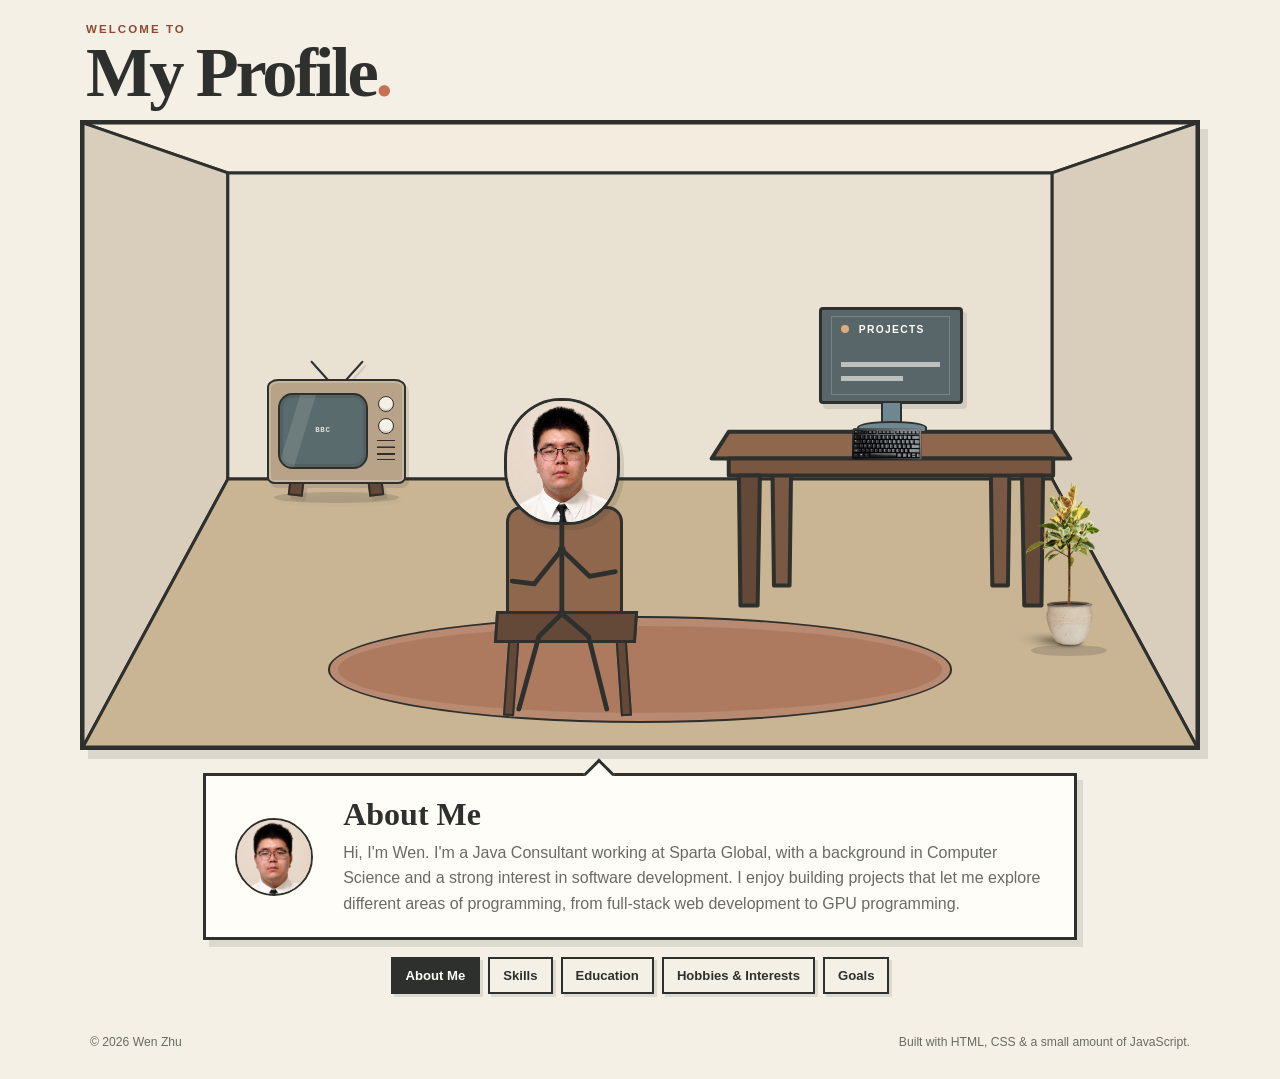
<file: index.html>
<!DOCTYPE html>
<html lang="en">
<head>
    <meta charset="UTF-8">
    <meta name="viewport" content="width=device-width, initial-scale=1.0">
    <meta name="author" content="Wen Zhu">
    <meta name="description" content="Wen's developer portfolio: Java, web development and GPU programming projects">
    <title>My Profile | Wen Zhu</title>
    <link rel="stylesheet" href="./css/main.css">
    <link rel="stylesheet" href="./css/room.css">
    <link rel="stylesheet" href="./css/tv.css">
    <link rel="stylesheet" href="./css/computer.css">
    <link rel="stylesheet" href="./css/plant.css">
    <link rel="stylesheet" href="./css/character.css">
    <link rel="stylesheet" href="./css/interface.css">
    <script type="module" src="./js/main.js"></script>
</head>
<body>
    <a class="skip-link" href="#profile-panel">Skip to profile information</a>

    <main class="site-shell">
        <header class="room-header">
            <div>
                <p class="kicker">WELCOME TO</p>
                <h1>My Profile<span aria-hidden="true">.</span></h1>
            </div>
        </header>

        <section class="room-stage" aria-label="An interactive illustrated room">
            <div class="room" id="room"></div>
        </section>

        <section class="profile-console" id="profile-panel" aria-labelledby="profile-title">
            <div class="speaker">
                <img src="./profile-photo.png" alt="Portrait of Wen">
            </div>
            <div class="profile-copy">
                <h2 id="profile-title">About Me</h2>
                <p id="profile-text" aria-live="polite">Hi, I'm Wen. I'm a Java Consultant working at Sparta Global, with a background in Computer Science and a strong interest in software development. I enjoy building projects that let me explore different areas of programming, from full-stack web development to GPU programming.</p>
            </div>
            <span class="dialogue-tail" aria-hidden="true"></span>
        </section>

        <nav class="profile-tabs" aria-label="Profile sections">
            <button type="button" class="profile-tab is-active" data-section="about" aria-pressed="true">About Me</button>
            <button type="button" class="profile-tab" data-section="skills" aria-pressed="false">Skills</button>
            <button type="button" class="profile-tab" data-section="education" aria-pressed="false">Education</button>
            <button type="button" class="profile-tab" data-section="hobbies" aria-pressed="false">Hobbies &amp; Interests</button>
            <button type="button" class="profile-tab" data-section="goals" aria-pressed="false">Goals</button>
        </nav>

        <p class="touch-note">Tip: tap the character, computer, or plant to interact.</p>
    </main>

    <dialog class="projects-dialog" id="projects-dialog" aria-labelledby="projects-title">
        <div class="projects-window">
            <header class="projects-toolbar">
                <div class="window-controls" aria-hidden="true"><span></span><span></span><span></span></div>
                <p>wen's projects</p>
                <button class="close-projects" type="button" aria-label="Close projects">Close <span aria-hidden="true">×</span></button>
            </header>
            <div class="projects-content">
                <div class="projects-intro">
                    <p class="kicker">PROJECT ARCHIVE</p>
                    <h2 id="projects-title">Things I've made<span aria-hidden="true">.</span></h2>
                </div>
                <div class="project-grid" id="project-grid"></div>
                <a class="standalone-link" href="./projects.html">Open the standalone projects page <span aria-hidden="true">→</span></a>
            </div>
        </div>
    </dialog>

    <dialog class="tv-search-modal tv-search-overlay" id="tv-search-modal"
            aria-labelledby="tv-search-title" aria-describedby="tv-search-description">
        <div class="tv-search-panel">
            <button class="tv-search-close" type="button" aria-label="Close BBC search">
                <span aria-hidden="true">×</span>
            </button>
            <p class="tv-search-eyebrow">ON THE AIR</p>
            <h2 class="tv-search-title" id="tv-search-title">BBC News</h2>
            <p class="tv-search-description" id="tv-search-description">Search the BBC directly from here.</p>
            <form class="tv-search-form" action="https://www.bbc.co.uk/search" method="get">
                <label for="mysearch">Search for:</label>
                <div class="tv-search-controls">
                    <input class="tv-search-input" id="mysearch" name="q" type="text"
                           placeholder="Enter a search...">
                    <button class="tv-search-button" type="submit">Search</button>
                </div>
            </form>
        </div>
    </dialog>

    <div class="cursor-tooltip" id="cursor-tooltip" role="tooltip"></div>

    <footer class="site-footer">
        <p>© 2026 Wen Zhu</p>
        <p>Built with HTML, CSS &amp; a small amount of JavaScript.</p>
    </footer>
</body>
</html>
</file>
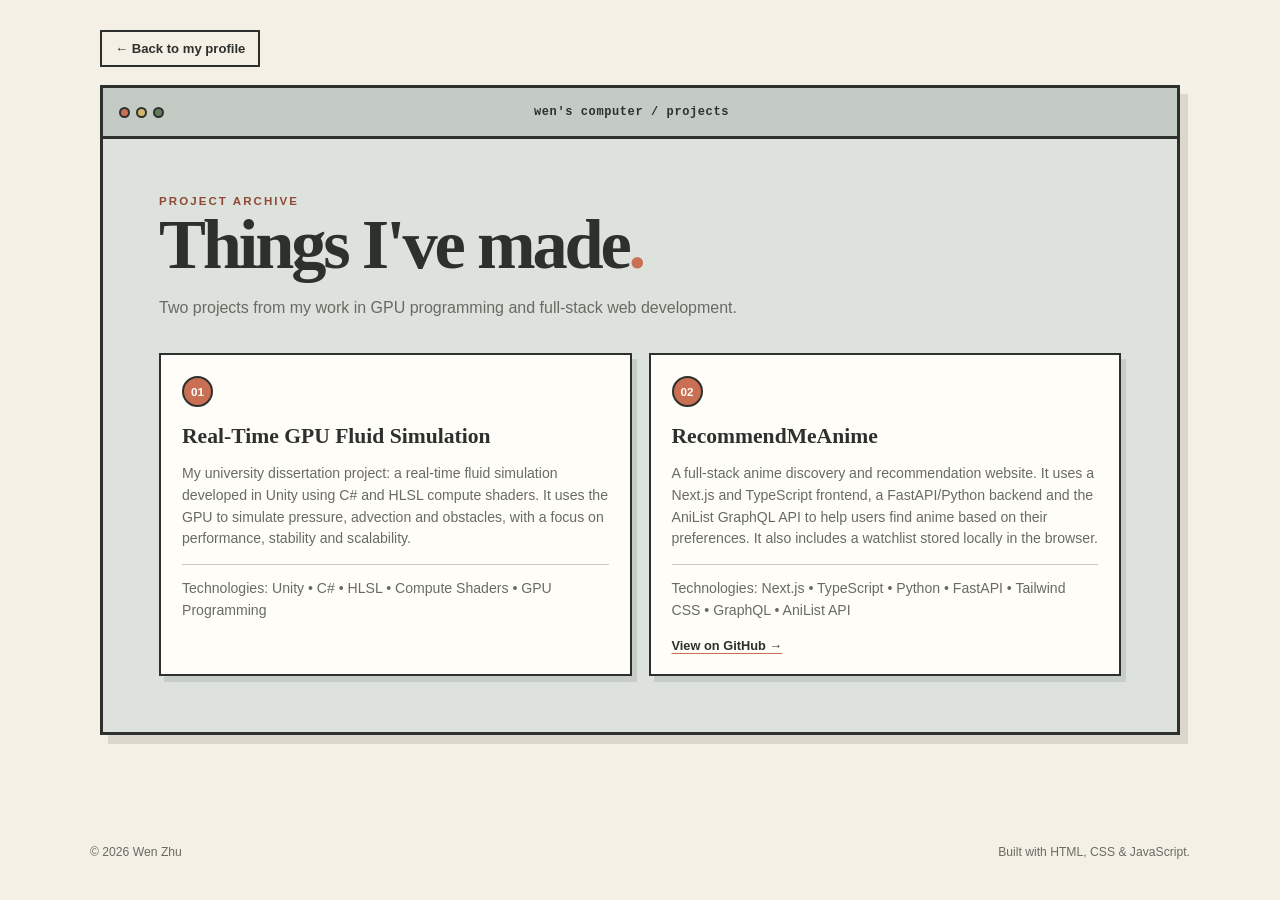
<file: projects.html>
<!DOCTYPE html>
<html lang="en">
<head>
    <meta charset="UTF-8">
    <meta name="viewport" content="width=device-width, initial-scale=1.0">
    <meta name="author" content="Wen Zhu">
    <meta name="description" content="Projects by Wen">
    <title>Projects | Wen Zhu</title>
    <link rel="stylesheet" href="./css/main.css">
    <link rel="stylesheet" href="./css/interface.css">
    <script type="module" src="./js/projects-page.js"></script>
</head>
<body class="projects-page">
    <a class="skip-link" href="#project-grid">Skip to projects</a>

    <main class="projects-page-shell">
        <a class="back-to-room" href="./index.html"><span aria-hidden="true">←</span> Back to my profile</a>

        <section class="standalone-screen" aria-labelledby="page-title">
            <header class="projects-toolbar">
                <div class="window-controls" aria-hidden="true"><span></span><span></span><span></span></div>
                <p>wen's computer / projects</p>
            </header>
            <div class="projects-content">
                <div class="projects-intro">
                    <p class="kicker">PROJECT ARCHIVE</p>
                    <h1 id="page-title">Things I've made<span aria-hidden="true">.</span></h1>
                    <p>Two projects from my work in GPU programming and full-stack web development.</p>
                </div>

                <div class="project-grid" id="project-grid"></div>
            </div>
        </section>
    </main>

    <footer class="site-footer">
        <p>© 2026 Wen Zhu</p>
        <p>Built with HTML, CSS &amp; JavaScript.</p>
    </footer>
</body>
</html>
</file>
<file: css/main.css>
:root {
    --ink: #2e302d;
    --muted-ink: #686b64;
    --cream: #f5f0e5;
    --paper: #fffdf7;
    --wall: #e9e1d2;
    --wall-side: #d9cebc;
    --floor: #c9b493;
    --wood: #8e674d;
    --wood-dark: #644938;
    --green: #637b58;
    --green-dark: #40523a;
    --accent: #c96f53;
    --accent-dark: #8f4835;
    --blue: #6f8790;
    --line: 3px solid var(--ink);
    --shadow: 8px 9px 0 rgba(46, 48, 45, 0.13);
}

* { box-sizing: border-box; }
html { scroll-behavior: smooth; }

body {
    margin: 0;
    min-width: 320px;
    color: var(--ink);
    background: var(--cream);
    font-family: "Trebuchet MS", "Segoe UI", sans-serif;
    overflow-x: hidden;
}

button, a { font: inherit; }
button { color: inherit; }
img { display: block; max-width: 100%; }
h1, h2, p { overflow-wrap: break-word; }

.skip-link {
    position: fixed;
    z-index: 1000;
    top: 12px;
    left: 12px;
    padding: 10px 14px;
    color: var(--paper);
    background: var(--ink);
    transform: translateY(-160%);
    transition: transform 160ms ease;
}

.skip-link:focus { transform: translateY(0); }

.site-shell {
    /*
       At shorter desktop heights, fit the 16:9 room into the space left below
       the header. 177.7778dvh - 248.8889px is the width equivalent of a
       100dvh - 140px height budget at 16:9.
    */
    --hero-room-width: min(100%, calc(177.7778dvh - 248.8889px));

    width: min(1120px, calc(100% - 32px));
    margin: 0 auto;
    padding: clamp(14px, 2.6dvh, 28px) 0 clamp(12px, 1.7dvh, 18px);
}

.room-header {
    display: flex;
    align-items: end;
    justify-content: space-between;
    gap: 24px;
    width: var(--hero-room-width);
    margin: 0 auto clamp(10px, 1.7dvh, 18px);
    padding-inline: 6px;
}

.kicker {
    margin: 0 0 5px;
    color: var(--accent-dark);
    font-size: 0.72rem;
    font-weight: 800;
    letter-spacing: 0.18em;
}

.room-header h1,
.projects-intro h1,
.projects-intro h2 {
    margin: 0;
    font-family: Georgia, "Times New Roman", serif;
    font-size: clamp(2.25rem, 6vw, 4.4rem);
    line-height: 0.92;
    letter-spacing: -0.045em;
}

.room-header h1 span,
.projects-intro h1 span,
.projects-intro h2 span { color: var(--accent); }

.object-button {
    position: absolute;
    margin: 0;
    padding: 0;
    border: 0;
    outline: 0;
    background: transparent;
    cursor: pointer;
    -webkit-tap-highlight-color: transparent;
}

.object-button:focus-visible {
    outline: 3px dashed var(--accent-dark);
    outline-offset: 7px;
}

.site-footer {
    display: flex;
    justify-content: space-between;
    gap: 20px;
    width: min(1100px, calc(100% - 32px));
    margin: 0 auto;
    padding: 25px 0 30px;
    color: var(--muted-ink);
    font-size: 0.76rem;
}

.site-footer p { margin: 0; }

@media (max-width: 600px) {
    .site-shell, .projects-page-shell, .site-footer {
        width: min(100% - 20px, 1120px);
    }

    .site-shell {
        --hero-room-width: 100%;
        padding-top: 18px;
    }
    .room-header { align-items: start; flex-direction: column; gap: 10px; }
    .site-footer { align-items: flex-start; flex-direction: column; gap: 6px; }
}

@media (prefers-reduced-motion: reduce) {
    *, *::before, *::after {
        scroll-behavior: auto !important;
        animation-duration: 0.01ms !important;
        animation-iteration-count: 1 !important;
        transition-duration: 0.01ms !important;
    }
}
</file>
<file: css/room.css>
/*
   Desktop composition controls. The room is a 100 x 100 percentage canvas;
   grounded objects use bottom edges or the single desk top reference.
*/
.room-stage {
    width: var(--hero-room-width, 100%);
    aspect-ratio: 16 / 9;
    margin-inline: auto;
    border: var(--line);
    background: var(--wall);
    box-shadow: var(--shadow);
    overflow: hidden;
}

.room {
    --character-center-x: 43%;
    --character-bottom: 5%;
    --character-width: 25%;
    --desk-left: 55%;
    --desk-top: 43%;
    --desk-width: 35%;
    --plant-right: 7%;
    --plant-bottom: 15%;
    --plant-width: 9%;
    --rug-left: 22%;
    --rug-bottom: 4%;
    --rug-width: 56%;
    --rug-height: 17%;

    position: relative;
    width: 100%;
    height: 100%;
    overflow: hidden;
    isolation: isolate;
}

.room-background,
.room-planes {
    position: absolute;
    z-index: 0;
    inset: 0;
    width: 100%;
    height: 100%;
}

.room-planes {
    display: block;
    shape-rendering: geometricPrecision;
}

.room-plane {
    stroke: var(--ink);
    stroke-width: 3;
    stroke-linejoin: round;
    vector-effect: non-scaling-stroke;
}

.room-ceiling { fill: #f3ecdf; }
.room-back-wall { fill: #e9e1d2; }
.room-side-wall { fill: #d9cebc; }
.room-floor { fill: #c9b493; }

.rug {
    position: absolute;
    z-index: 2;
    left: var(--rug-left);
    bottom: var(--rug-bottom);
    width: var(--rug-width);
    height: var(--rug-height);
    border: 2px solid var(--ink);
    border-radius: 50%;
    background: #ad7a5f;
    box-shadow: inset 0 0 0 clamp(3px, 0.7vw, 8px) rgba(255, 253, 247, 0.12);
}

.plant-note {
    position: absolute;
    z-index: 8;
    right: 3%;
    bottom: 44%;
    max-width: 165px;
    margin: 0;
    padding: 8px 11px;
    border: 2px solid var(--ink);
    background: var(--paper);
    font-size: 0.74rem;
    opacity: 0;
    transform: translateY(5px);
    transition: opacity 160ms ease, transform 160ms ease;
    pointer-events: none;
}

.plant-note::after {
    content: "";
    position: absolute;
    right: 23px;
    bottom: -8px;
    width: 12px;
    height: 12px;
    border-right: 2px solid var(--ink);
    border-bottom: 2px solid var(--ink);
    background: var(--paper);
    transform: rotate(45deg);
}

.plant-note.is-visible {
    opacity: 1;
    transform: translateY(0);
}

@media (max-width: 600px) {
    .room {
        --character-width: 27%;
        --plant-right: 5%;
        --plant-width: 10%;
    }

    .plant-note { right: 1%; bottom: 46%; max-width: 130px; font-size: 0.62rem; }
}
</file>
<file: css/tv.css>
.tv-search-trigger {
    z-index: 1;
    left: 16.5%;
    bottom: 39%;
    width: 12.5%;
    height: 25%;
    filter: drop-shadow(3px 4px 0 rgba(46, 48, 45, 0.12));
    transition: transform 160ms ease, filter 160ms ease;
}

.tv-search-trigger:hover,
.tv-search-trigger:focus-visible {
    transform: translateY(-2px) rotate(-0.4deg);
    filter: drop-shadow(5px 6px 0 rgba(46, 48, 45, 0.15));
}

.tv-set {
    position: absolute;
    z-index: 2;
    inset: 20% 0 13%;
    border: 2px solid var(--ink);
    border-radius: 8% 8% 6% 6%;
    background: #b8a389;
    box-shadow: inset 0 0 0 2px rgba(255, 253, 247, 0.2);
}

.tv-screen {
    position: absolute;
    inset: 12% 27% 13% 7%;
    display: grid;
    place-items: center;
    border: 2px solid var(--ink);
    border-radius: 16% / 20%;
    background: #596b6c;
    box-shadow: inset 0 0 0 3px rgba(46, 48, 45, 0.16);
    overflow: hidden;
}

.tv-screen-shine {
    position: absolute;
    top: -15%;
    left: 12%;
    width: 18%;
    height: 125%;
    background: rgba(255, 253, 247, 0.12);
    transform: rotate(17deg);
}

.tv-screen-mark {
    position: relative;
    color: rgba(255, 253, 247, 0.82);
    font: 800 clamp(0.25rem, 0.58vw, 0.52rem)/1 "Courier New", monospace;
    letter-spacing: 0.08em;
}

.tv-controls {
    position: absolute;
    top: 15%;
    right: 5%;
    bottom: 16%;
    width: 17%;
}

.tv-knob {
    display: block;
    width: 70%;
    aspect-ratio: 1;
    margin: 0 auto 24%;
    border: 1.5px solid var(--ink);
    border-radius: 50%;
    background: var(--cream);
    box-shadow: inset 0 -2px 0 rgba(46, 48, 45, 0.14);
}

.tv-speaker-lines {
    display: block;
    width: 76%;
    height: 30%;
    margin: 15% auto 0;
    border-block: 1px solid var(--ink);
    background: linear-gradient(to bottom,
        transparent 30%, var(--ink) 31%, var(--ink) 38%,
        transparent 39%, transparent 67%, var(--ink) 68%, var(--ink) 75%,
        transparent 76%);
}

.tv-antenna {
    position: absolute;
    z-index: 1;
    top: 2%;
    left: 50%;
    width: 2px;
    height: 25%;
    border-radius: 2px;
    background: var(--ink);
    transform-origin: bottom;
}

.tv-antenna-left { transform: rotate(-42deg); }
.tv-antenna-right { transform: rotate(42deg); }

.tv-foot {
    position: absolute;
    z-index: 1;
    bottom: 5%;
    width: 11%;
    height: 14%;
    border: 2px solid var(--ink);
    background: var(--wood-dark);
}

.tv-foot-left { left: 16%; transform: rotate(7deg); }
.tv-foot-right { right: 16%; transform: rotate(-7deg); }

.tv-shadow {
    position: absolute;
    z-index: 0;
    right: 5%;
    bottom: 1%;
    left: 5%;
    height: 7%;
    border-radius: 50%;
    background: rgba(46, 48, 45, 0.16);
}

.tv-search-modal {
    width: min(430px, calc(100% - 28px));
    max-width: none;
    margin: auto;
    padding: 0;
    border: 0;
    color: var(--ink);
    background: transparent;
    overflow: visible;
}

.tv-search-modal[open] { animation: tv-modal-in 210ms cubic-bezier(0.2, 0.8, 0.2, 1) both; }

.tv-search-modal::backdrop {
    background: rgba(46, 48, 45, 0.38);
    backdrop-filter: blur(1.5px);
}

.tv-search-panel {
    position: relative;
    padding: 28px;
    border: var(--line);
    background: var(--paper);
    box-shadow: 10px 11px 0 rgba(46, 48, 45, 0.19);
}

.tv-search-panel::before {
    content: "";
    position: absolute;
    inset: 8px;
    border: 1px solid rgba(46, 48, 45, 0.16);
    pointer-events: none;
}

.tv-search-eyebrow {
    margin: 0 0 5px;
    color: var(--accent-dark);
    font-size: 0.65rem;
    font-weight: 800;
    letter-spacing: 0.18em;
}

.tv-search-title {
    margin: 0;
    font: 700 2rem/1 Georgia, "Times New Roman", serif;
}

.tv-search-description {
    margin: 10px 0 22px;
    color: var(--muted-ink);
    font-size: 0.9rem;
    line-height: 1.5;
}

.tv-search-close {
    position: absolute;
    z-index: 2;
    top: 15px;
    right: 15px;
    display: grid;
    width: 34px;
    height: 34px;
    padding: 0;
    place-items: center;
    border: 2px solid var(--ink);
    background: var(--cream);
    font-size: 1.35rem;
    line-height: 1;
    cursor: pointer;
}

.tv-search-close:hover,
.tv-search-close:focus-visible,
.tv-search-button:hover,
.tv-search-button:focus-visible {
    color: var(--paper);
    background: var(--ink);
}

.tv-search-close:focus-visible,
.tv-search-button:focus-visible,
.tv-search-input:focus-visible {
    outline: 3px dashed var(--accent-dark);
    outline-offset: 3px;
}

.tv-search-form label {
    display: block;
    margin-bottom: 7px;
    font-size: 0.78rem;
    font-weight: 800;
}

.tv-search-controls { display: flex; gap: 8px; }

.tv-search-input {
    min-width: 0;
    flex: 1;
    padding: 11px 12px;
    border: 2px solid var(--ink);
    border-radius: 0;
    color: var(--ink);
    background: var(--cream);
    font: inherit;
}

.tv-search-input::placeholder { color: #76786f; }

.tv-search-button {
    padding: 10px 16px;
    border: 2px solid var(--ink);
    color: var(--paper);
    background: var(--accent-dark);
    font-weight: 800;
    cursor: pointer;
    transition: color 150ms ease, background 150ms ease, transform 150ms ease;
}

.tv-search-button:active { transform: translate(2px, 2px); }

@keyframes tv-modal-in {
    from { opacity: 0; transform: translateY(8px) scale(0.97); }
    to { opacity: 1; transform: translateY(0) scale(1); }
}

@media (max-width: 600px) {
    .tv-set, .tv-screen, .tv-foot { border-width: 1px; }
    .tv-search-panel { padding: 25px 20px 22px; }
    .tv-search-title { font-size: 1.7rem; }
    .tv-search-controls { align-items: stretch; flex-direction: column; }
    .tv-search-button { width: 100%; }
}

@media (prefers-reduced-motion: reduce) {
    .tv-search-modal[open] { animation: none; }
}
</file>
<file: css/computer.css>
.desk-scene {
    position: absolute;
    z-index: 3;
    left: var(--desk-left);
    top: var(--desk-top);
    width: var(--desk-width);
    height: 35%;
}

.desk-frame {
    position: absolute;
    z-index: 3;
    inset: 0;
    display: block;
    width: 100%;
    height: 100%;
    overflow: visible;
}

.desk-piece {
    stroke: var(--ink);
    stroke-width: 4;
    stroke-linejoin: round;
    vector-effect: non-scaling-stroke;
}

.desk-top-piece { fill: var(--wood); }
.desk-rear-leg-piece { fill: #795944; }
.desk-apron-piece { fill: #785640; }
.desk-leg-piece { fill: var(--wood-dark); }

.computer {
    z-index: 4;
    left: 31.5%;
    top: -39%;
    width: 37%;
    height: 58%;
    transition: transform 160ms ease;
}

.monitor,
.monitor-screen,
.monitor-neck,
.monitor-base {
    position: absolute;
    display: block;
}

.monitor { inset: 0; }

.monitor-screen {
    inset: 0 0 23%;
    border: var(--line);
    border-radius: 4px;
    background: #58666a;
    box-shadow: 4px 5px 0 rgba(46, 48, 45, 0.12);
    overflow: hidden;
}

.monitor-screen::after {
    content: "";
    position: absolute;
    inset: 7%;
    border: 1px solid rgba(255, 253, 247, 0.18);
}

.screen-dot {
    position: absolute;
    top: 17%;
    left: 14%;
    width: clamp(3px, 0.7vw, 8px);
    aspect-ratio: 1;
    border-radius: 50%;
    background: #ddad77;
}

.screen-title {
    position: absolute;
    top: 16%;
    left: 27%;
    color: var(--paper);
    font-size: clamp(0.3rem, 0.8vw, 0.7rem);
    font-weight: 800;
    letter-spacing: 0.13em;
}

.screen-row {
    position: absolute;
    left: 14%;
    right: 14%;
    bottom: 37%;
    height: clamp(2px, 0.45vw, 5px);
    background: rgba(255, 253, 247, 0.6);
}

.screen-row.short { right: 41%; bottom: 22%; }

.monitor-neck {
    top: 76%;
    left: 43%;
    width: 15%;
    height: 16%;
    border-inline: 2px solid var(--ink);
    background: var(--blue);
}

.monitor-base {
    left: 27%;
    bottom: 0;
    width: 48%;
    height: 10%;
    border: 2px solid var(--ink);
    border-radius: 50% 50% 3px 3px;
    background: var(--blue);
}

.keyboard {
    position: absolute;
    z-index: 4;
    top: 8%;
    left: 36%;
    width: 26%;
    height: auto;
    object-fit: contain;
    transform: rotate(0.5deg);
    transform-origin: center;
    pointer-events: none;
}

.computer:hover,
.computer:focus-visible { transform: translateY(-2px) scale(1.02); }

@media (max-width: 600px) {
    .desk-piece { stroke-width: 2.5; }
    .monitor-screen { border-width: 2px; }
    .monitor-base { border-width: 1px; }
    .monitor-neck { border-width: 1px; }
}
</file>
<file: css/plant.css>
.plant {
    position: absolute;
    z-index: 5;
    right: var(--plant-right);
    bottom: var(--plant-bottom);
    width: var(--plant-width);
    height: 29%;
    transition: transform 160ms ease;
}

.plant-shadow {
    position: absolute;
    z-index: 0;
    left: 12.5%;
    bottom: -1%;
    width: 75%;
    height: 6%;
    border-radius: 50%;
    background: rgba(46, 48, 45, 0.18);
}

.plant-image {
    position: absolute;
    z-index: 1;
    left: 50%;
    bottom: 0;
    width: auto;
    max-width: none;
    height: 100%;
    object-fit: contain;
    transform: translateX(-50%);
    pointer-events: none;
}

.plant:hover,
.plant:focus-visible { transform: rotate(0.7deg) translateY(-2px); }
</file>
<file: css/character.css>
.character {
    position: absolute;
    z-index: 6;
    left: calc(var(--character-center-x) - (var(--character-width) / 2));
    bottom: var(--character-bottom);
    width: var(--character-width);
    height: 51%;
    transition: transform 160ms ease;
}

.character:hover,
.character:focus-visible { transform: translateY(-2px); }

.chair-back,
.chair-seat,
.chair-leg,
.character-rig,
.photo-head,
.stick-figure {
    position: absolute;
    display: block;
}

.chair-back {
    z-index: 1;
    left: 30%;
    top: 34%;
    width: 42%;
    height: 40%;
    border: var(--line);
    border-radius: 16px 16px 4px 4px;
    background: var(--wood);
}

.chair-leg {
    z-index: 1;
    top: 73%;
    width: 4%;
    height: 27%;
    border: 2px solid var(--ink);
    background: var(--wood-dark);
}

.chair-leg-left { left: 31%; transform: rotate(4deg); transform-origin: top; }
.chair-leg-right { left: 69%; transform: rotate(-4deg); transform-origin: top; }

.character-rig {
    z-index: 3;
    inset: 0;
    transform-origin: 51% 58%;
    transition: transform 500ms ease-in-out;
}

.chair-seat {
    z-index: 2;
    left: 26%;
    top: 67%;
    width: 51%;
    height: 10%;
    border: var(--line);
    background: var(--wood-dark);
    transform: skewX(-4deg);
}

.photo-head {
    z-index: 4;
    left: 29%;
    top: 0;
    width: 42%;
    aspect-ratio: 0.92;
    border: var(--line);
    border-radius: 48% 48% 44% 44%;
    background: #e8d8c6;
    overflow: hidden;
    box-shadow: 4px 5px 0 rgba(46, 48, 45, 0.13);
    transform-origin: 50% 92%;
    transition: transform 450ms ease-in-out;
}

.photo-head img {
    width: 100%;
    height: 100%;
    object-fit: cover;
    object-position: 50% 17%;
    transform: scale(1.38);
    transform-origin: 50% 22%;
}

.stick-figure {
    z-index: 3;
    top: 25%;
    left: 12%;
    width: 76%;
    height: 75%;
    overflow: visible;
}

.stick-line {
    fill: none;
    stroke: var(--ink);
    stroke-width: 5;
    stroke-linecap: round;
    stroke-linejoin: round;
}

.stick-joint { fill: var(--ink); }
.arm-right, .arm-left, .leg-right { transform-box: fill-box; transition: transform 450ms ease-in-out; }
.arm-right, .arm-left { transform-origin: top left; }
.leg-right { transform-origin: top left; }

.character-rig.pose-lean { transform: rotate(-1.5deg) translateY(-2px); }
.character-rig.pose-lean .photo-head { transform: rotate(-2deg); }
.character-rig.pose-wave .arm-right { transform: rotate(-8deg); }
.character-rig.pose-wave .photo-head { transform: rotate(1.5deg); }
.character-rig.pose-shift { transform: rotate(1deg) translateY(1px); }
.character-rig.pose-shift .arm-left { transform: rotate(5deg); }
.character-rig.pose-shift .leg-right { transform: rotate(-3deg); }

@media (max-width: 600px) {
    .chair-back,
    .chair-seat,
    .photo-head { border-width: 1.5px; }

    .chair-leg { border-width: 1px; }
    .stick-line { stroke-width: 4; }
}

@media (prefers-reduced-motion: reduce) {
    .character-rig, .photo-head, .arm-right, .arm-left, .leg-right { transition: none; }
}

.character-message {
    position: absolute;
    z-index: 10;

    left: 72%;
    top: 8%;

    white-space: nowrap;

    font-size: 0.8rem;
    font-weight: 600;

    opacity: 0;
    visibility: hidden;

    pointer-events: none;
}

.character-message.is-visible {
    opacity: 1;
    visibility: visible;

    animation: messageMove 0.5s ease-in-out infinite alternate;
}

@keyframes messageMove {
    from {
        transform: translateY(0);
    }

    to {
        transform: translateY(-8px);
    }
}
</file>
<file: css/interface.css>
.profile-console {
    position: relative;
    display: grid;
    grid-template-columns: 86px 1fr;
    gap: 22px;
    align-items: center;
    min-height: 145px;
    margin: 23px 11% 0;
    padding: 21px 29px;
    border: var(--line);
    background: var(--paper);
    box-shadow: 6px 7px 0 rgba(46, 48, 45, 0.12);
}

.speaker {
    width: 78px;
    aspect-ratio: 1;
    border: 2px solid var(--ink);
    border-radius: 50%;
    overflow: hidden;
    background: #e8d8c6;
}

.speaker img {
    width: 100%;
    height: 100%;
    object-fit: cover;
    object-position: 50% 17%;
    transform: scale(1.42);
    transform-origin: 50% 20%;
}

.profile-copy { transition: opacity 120ms ease, transform 120ms ease; }
.profile-copy.is-changing { opacity: 0; transform: translateY(4px); }
.profile-copy h2 { margin: 0 0 7px; font: 700 clamp(1.4rem, 3vw, 2rem)/1.1 Georgia, serif; }
.profile-copy p:last-child { margin: 0; color: var(--muted-ink); line-height: 1.6; }
#profile-text { white-space: pre-line; }
#profile-text.is-education > * { display: block; }
.education-institution,
.education-degree { color: var(--ink); }
.education-institution { font-weight: 800; }
.education-degree { font-weight: 600; }
.education-dates { margin-top: 6px; }
.education-dates,
.education-classification { font-size: 0.9em; }

.dialogue-tail {
    position: absolute;
    top: -13px;
    left: 44%;
    width: 22px;
    height: 22px;
    border-top: var(--line);
    border-left: var(--line);
    background: var(--paper);
    transform: rotate(45deg);
}

.profile-tabs {
    display: flex;
    flex-wrap: wrap;
    justify-content: center;
    gap: 8px;
    margin: 17px auto 0;
}

.profile-tab, .back-to-room, .standalone-link {
    border: 2px solid var(--ink);
    color: var(--ink);
    background: transparent;
    text-decoration: none;
    cursor: pointer;
    transition: background 150ms ease, color 150ms ease, transform 150ms ease;
}

.profile-tab {
    padding: 9px 13px;
    box-shadow: 3px 3px 0 rgba(46, 48, 45, 0.12);
    font-size: 0.82rem;
    font-weight: 700;
}

.profile-tab:hover, .profile-tab.is-active, .profile-tab:focus-visible,
.back-to-room:hover, .back-to-room:focus-visible,
.standalone-link:hover, .standalone-link:focus-visible {
    color: var(--paper);
    background: var(--ink);
}

.profile-tab:active, .back-to-room:active { transform: translate(2px, 2px); }

.touch-note {
    display: none;
    margin: 13px 0 0;
    color: var(--muted-ink);
    text-align: center;
    font-size: 0.78rem;
}

.cursor-tooltip {
    position: fixed;
    z-index: 100;
    top: 0;
    left: 0;
    padding: 7px 10px;
    border: 2px solid var(--ink);
    color: var(--paper);
    background: var(--ink);
    box-shadow: 3px 3px 0 rgba(201, 111, 83, 0.55);
    font-size: 0.76rem;
    font-weight: 700;
    opacity: 0;
    transform: translate3d(-999px, -999px, 0);
    transition: opacity 100ms ease;
    pointer-events: none;
}

.cursor-tooltip.is-visible { opacity: 1; }

.projects-dialog {
    width: min(1040px, calc(100% - 34px));
    max-height: calc(100dvh - 34px);
    margin: auto;
    padding: 0;
    border: var(--line);
    background: #dde2dd;
    box-shadow: 13px 15px 0 rgba(46, 48, 45, 0.22);
    overflow: hidden;
    transform-origin: var(--origin-x, 50%) var(--origin-y, 50%);
}

.projects-dialog[open] { animation: screen-open 320ms cubic-bezier(0.2, 0.8, 0.2, 1) both; }
.projects-dialog.is-closing { animation: screen-close 220ms ease-in both; }
.projects-dialog::backdrop { background: rgba(46, 48, 45, 0.56); backdrop-filter: blur(2px); }
.projects-window { max-height: calc(100dvh - 40px); overflow: auto; }

.projects-toolbar {
    position: sticky;
    z-index: 3;
    top: 0;
    display: grid;
    grid-template-columns: auto 1fr auto;
    align-items: center;
    gap: 15px;
    min-height: 51px;
    padding: 0 16px;
    border-bottom: var(--line);
    background: #c3cbc4;
}

.projects-toolbar p { margin: 0; font: 700 0.75rem/1.2 "Courier New", monospace; letter-spacing: 0.05em; text-align: center; }
.window-controls { display: flex; gap: 6px; }

.window-controls span {
    width: 11px;
    height: 11px;
    border: 2px solid var(--ink);
    border-radius: 50%;
    background: var(--accent);
}

.window-controls span:nth-child(2) { background: #d6b66b; }
.window-controls span:nth-child(3) { background: var(--green); }

.close-projects {
    padding: 5px 9px;
    border: 2px solid var(--ink);
    background: var(--paper);
    font-size: 0.75rem;
    font-weight: 700;
    cursor: pointer;
}

.close-projects:hover, .close-projects:focus-visible { color: var(--paper); background: var(--ink); }
.close-projects span { padding-left: 5px; font-size: 1rem; }
.projects-content { padding: clamp(26px, 5vw, 56px); }
.projects-intro { max-width: 710px; margin-bottom: 32px; }
.projects-intro p:last-child { max-width: 660px; margin: 18px 0 0; color: var(--muted-ink); line-height: 1.65; }

code { padding: 2px 5px; background: rgba(46, 48, 45, 0.09); font-family: "Courier New", monospace; font-size: 0.88em; }
.project-grid { display: grid; grid-template-columns: repeat(2, minmax(0, 1fr)); gap: 17px; }

.project-card {
    min-width: 0;
    padding: 21px;
    border: 2px solid var(--ink);
    background: var(--paper);
    box-shadow: 5px 6px 0 rgba(46, 48, 45, 0.12);
}

.project-number {
    display: inline-grid;
    width: 31px;
    height: 31px;
    place-items: center;
    border: 2px solid var(--ink);
    border-radius: 50%;
    color: var(--paper);
    background: var(--accent);
    font-size: 0.73rem;
    font-weight: 800;
}

.project-card h3 { margin: 18px 0 9px; font: 700 1.35rem/1.1 Georgia, serif; }
.project-description, .project-tech { color: var(--muted-ink); font-size: 0.88rem; line-height: 1.55; }
.project-tech { margin-bottom: 0; padding-top: 13px; border-top: 1px solid #c8c7be; }
.project-links { display: flex; flex-wrap: wrap; gap: 8px; margin-top: 16px; }
.project-links a {
    color: var(--ink);
    font-size: 0.8rem;
    font-weight: 800;
    text-decoration-color: var(--accent);
    text-underline-offset: 3px;
}
.project-links a:hover,
.project-links a:focus-visible { color: var(--accent-dark); }
.standalone-link { display: inline-block; margin-top: 28px; padding: 10px 14px; font-size: 0.82rem; font-weight: 700; }

.projects-page { background: var(--cream); }

.projects-page-shell {
    width: min(1080px, calc(100% - 32px));
    min-height: calc(100vh - 80px);
    margin: 0 auto;
    padding: 30px 0;
}

.back-to-room { display: inline-block; margin-bottom: 18px; padding: 9px 13px; font-size: 0.82rem; font-weight: 700; }
.standalone-screen { border: var(--line); background: #dde2dd; box-shadow: var(--shadow); }
.standalone-screen .projects-toolbar { grid-template-columns: auto 1fr auto; }
.standalone-screen .projects-toolbar::after { content: ""; width: 62px; }

@keyframes screen-open {
    from { opacity: 0; transform: scale(0.12); }
    to { opacity: 1; transform: scale(1); }
}

@keyframes screen-close {
    from { opacity: 1; transform: scale(1); }
    to { opacity: 0; transform: scale(0.14); }
}

@media (max-width: 820px) {
    .project-grid { grid-template-columns: 1fr; }
    .profile-console { margin-inline: 3%; }
}

@media (max-width: 600px) {
    .profile-console { grid-template-columns: 58px 1fr; gap: 14px; margin: 17px 0 0; padding: 18px 16px; }
    .speaker { width: 56px; }
    .dialogue-tail { left: 45%; }
    .profile-tabs { justify-content: stretch; }
    .profile-tab { flex: 1 1 calc(50% - 8px); }
    .touch-note { display: block; }
    .cursor-tooltip { display: none; }
    .projects-dialog { width: calc(100% - 16px); max-height: calc(100dvh - 16px); }
    .projects-window { max-height: calc(100dvh - 22px); }
    .projects-toolbar { gap: 8px; padding: 0 10px; }
    .projects-toolbar p { font-size: 0.62rem; }
    .window-controls span { width: 9px; height: 9px; }
    .close-projects { font-size: 0; }
    .close-projects span { padding: 0; font-size: 1.15rem; }
    .projects-content { padding: 25px 17px; }
}

@media (pointer: coarse) { .touch-note { display: block; } }
</file>
